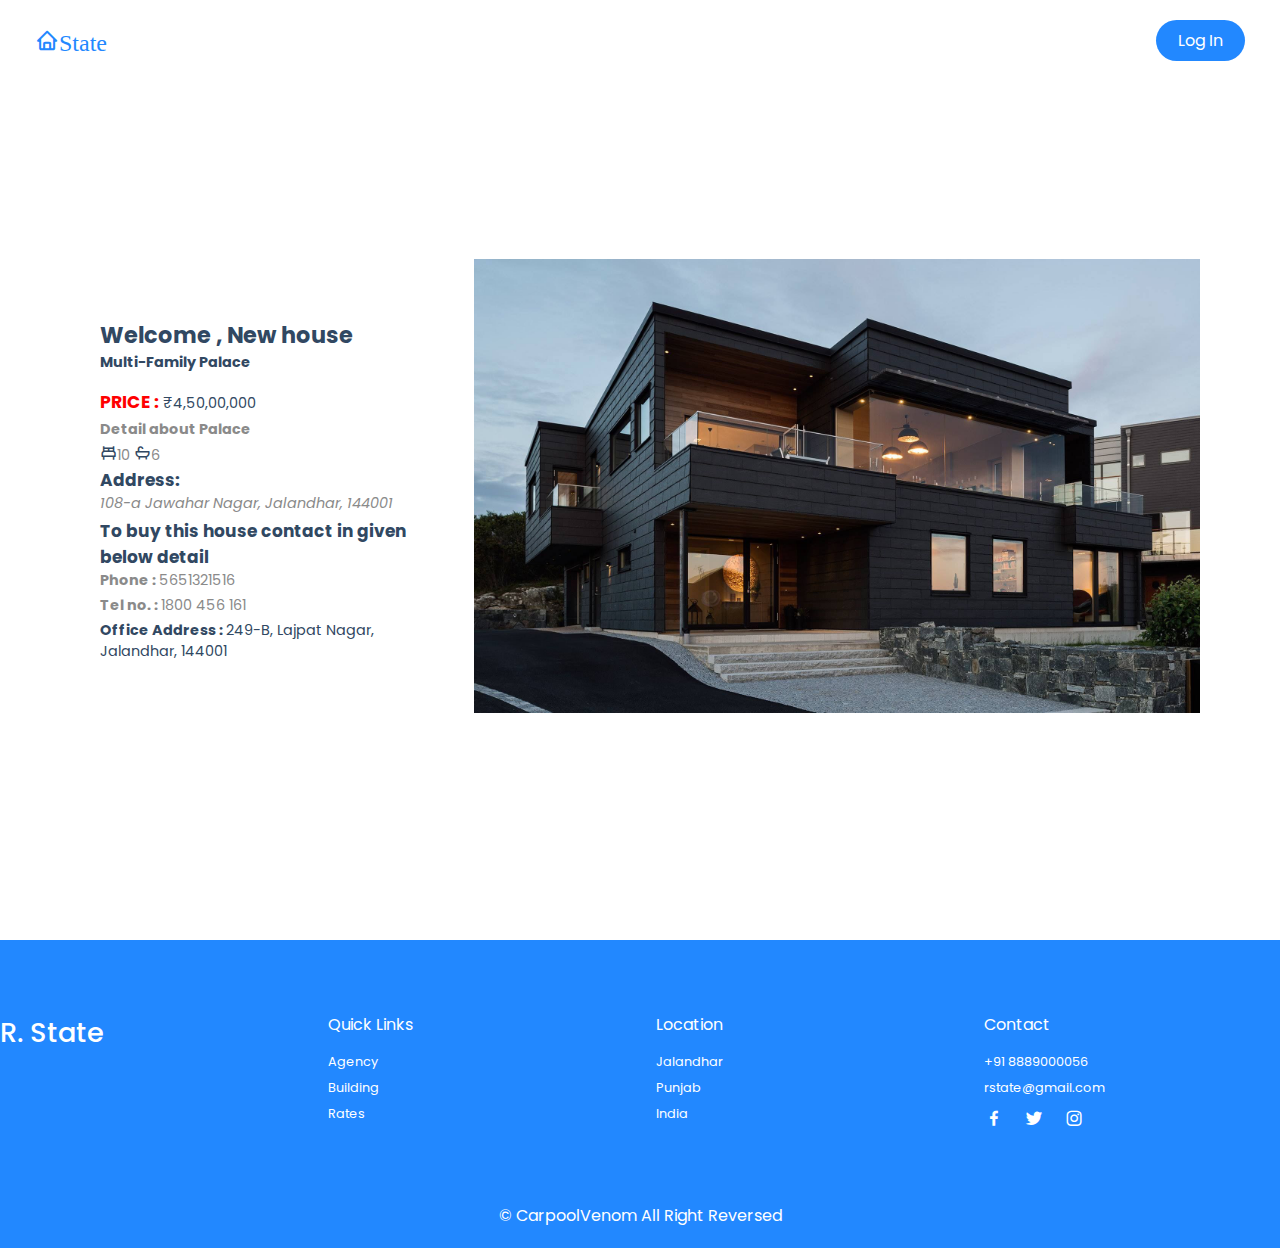
<file: house3.html>
<!DOCTYPE html>
<html lang="en">
<head>
    <meta charset="UTF-8">
    <meta http-equiv="X-UA-Compatible" content="IE=edge">
    <meta name="viewport" content="width=device-width, initial-scale=1.0">
    <title>Sign Up</title>
    <link rel="stylesheet" href="property.css ">
    <link rel="stylesheet"
  href="https://cdn.jsdelivr.net/npm/boxicons@latest/css/boxicons.min.css">

</head>
<body>
    <header>
        <div class="nav container">
            <a href="property.html" class="logo"><i class='bx bx-home'>State</i></a>
            
            <a href="login.html" class="btn">Log In</a>
        </div>
    </header>
    <div class="login container">
        <div class="login-container">
            <b><h2>Welcome , New house</h2>
                <p> Multi-Family Palace</p></b>
            <form action="">
                <P><b style="color: red; font-size:larger">PRICE : </b>₹4,50,00,000</P>
                <b><span>Detail about Palace</span></b>
                <b><i class='bx bx-bed'><span>10</span></i>
                    <i class='bx bx-bath'><span>6</span></i></b>
                <b>Address:</b>
                <span><Address>108-a Jawahar Nagar, Jalandhar, 144001 </Address></span>
                <b>To buy this house contact in given below detail</b>
                <span><b>Phone : </b> 5651321516</span>
                <span><b>Tel no. : </b>1800 456 161</span>
                <p><b>Office Address : </b>249-B, Lajpat Nagar, Jalandhar, 144001</p>
            </form>
        </div>
        <div class="login-image">
            <img src="img1/bg2.jpg" alt="">
        </div>
    </div>
    
    <section class="footer">
        <div class="footer-container container">
            <h2>R. State</h2>
            <div class="footer-box">
                <h3>Quick Links</h3>
                <a href="#">Agency</a>
                <a href="#">Building</a>
                <a href="#">Rates</a>
            </div>
            <div class="footer-box">
                <h3>Location</h3>
                <a href="#">Jalandhar</a>
                <a href="#">Punjab</a>
                <a href="#">India</a>
            </div>
            <div class="footer-box">
                <h3>Contact</h3>
                <a href="#">+91 8889000056</a>
                <a href="#">rstate@gmail.com</a>
                <div class="social">
                    <a href="#"><i class='bx bxl-facebook' ></i></a>
                    <a href="#"><i class='bx bxl-twitter' ></i></a>
                    <a href="#"><i class='bx bxl-instagram' ></i></a>
                </div>
            </div>
        </div>
    </section>
    <!-- copyright -->
    <div class="copyright">
        <p>&#169; CarpoolVenom All Right Reversed</p>
    </div>
    
</body>
</html>
</file>
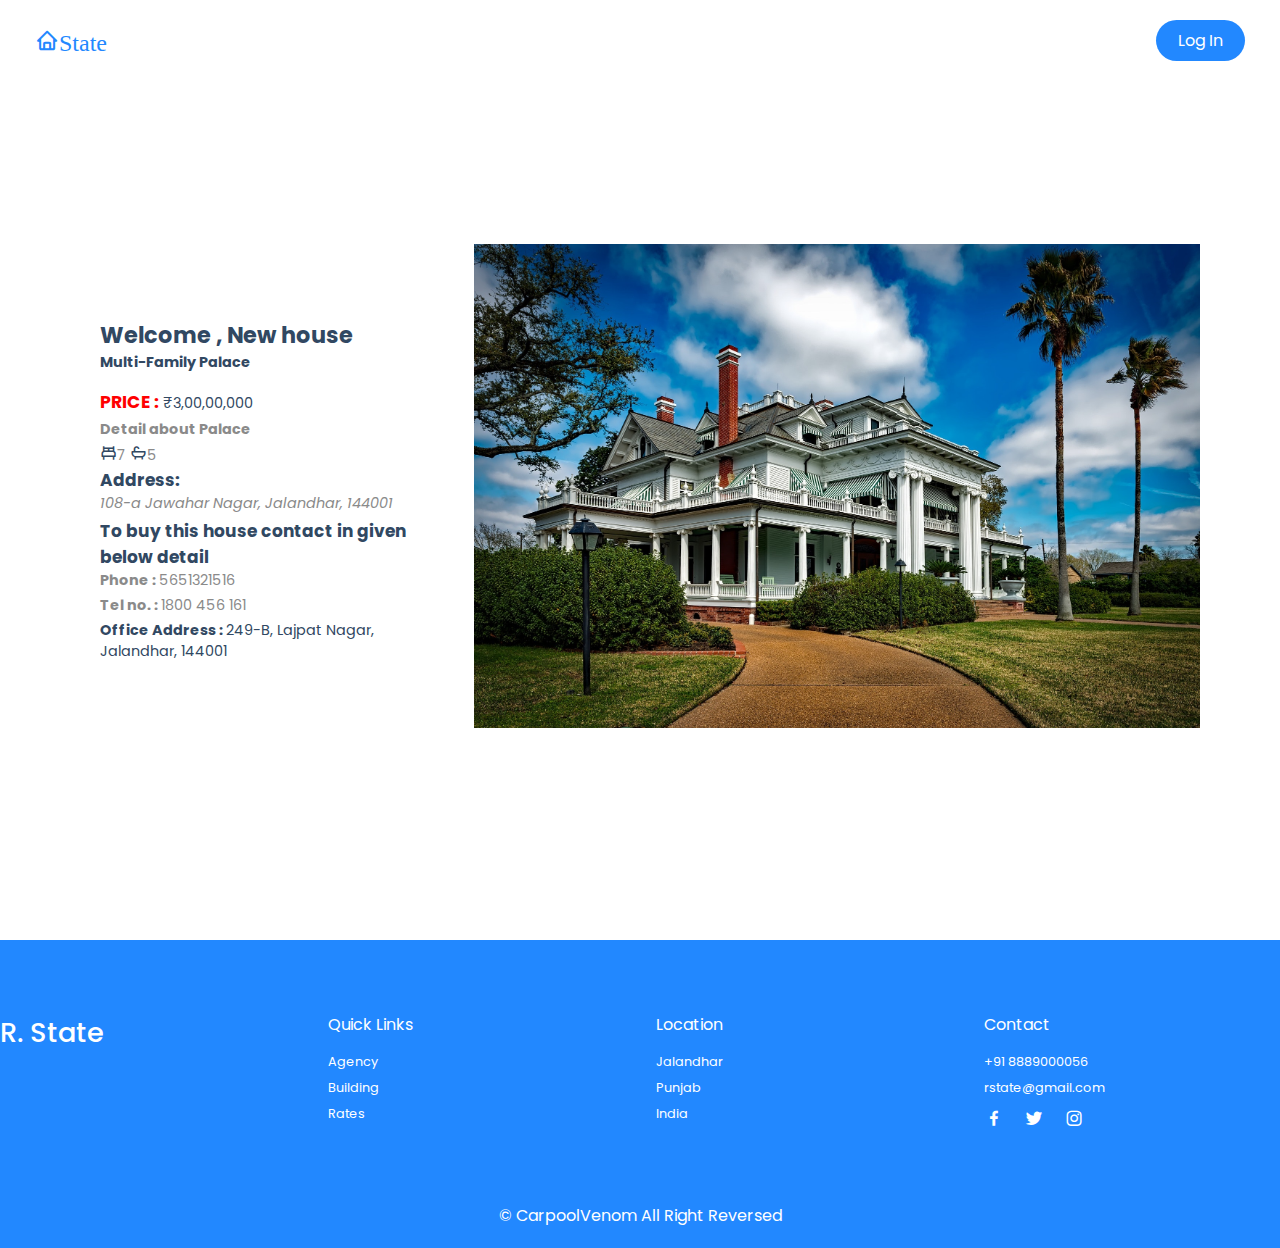
<file: house4.html>
<!DOCTYPE html>
<html lang="en">
<head>
    <meta charset="UTF-8">
    <meta http-equiv="X-UA-Compatible" content="IE=edge">
    <meta name="viewport" content="width=device-width, initial-scale=1.0">
    <title>Sign Up</title>
    <link rel="stylesheet" href="property.css ">
    <link rel="stylesheet"
  href="https://cdn.jsdelivr.net/npm/boxicons@latest/css/boxicons.min.css">

</head>
<body>
    <header>
        <div class="nav container">
            <a href="property.html" class="logo"><i class='bx bx-home'>State</i></a>
            
            <a href="login.html" class="btn">Log In</a>
        </div>
    </header>
    <div class="login container">
        <div class="login-container">
            <b><h2>Welcome , New house</h2>
                <p> Multi-Family Palace</p></b>
            <form action="">
                <P><b style="color: red; font-size:larger">PRICE : </b>₹3,00,00,000</P>
                <b><span>Detail about Palace</span></b>
                <b><i class='bx bx-bed'><span>7</span></i>
                    <i class='bx bx-bath'><span>5</span></i></b>
                <b>Address:</b>
                <span><Address>108-a Jawahar Nagar, Jalandhar, 144001 </Address></span>
                <b>To buy this house contact in given below detail</b>
                <span><b>Phone : </b> 5651321516</span>
                <span><b>Tel no. : </b>1800 456 161</span>
                <p><b>Office Address : </b>249-B, Lajpat Nagar, Jalandhar, 144001</p>
            </form>
        </div>
        <div class="login-image">
            <img src="img1/33.jpg" alt="">
        </div>
    </div>
    
    <section class="footer">
        <div class="footer-container container">
            <h2>R. State</h2>
            <div class="footer-box">
                <h3>Quick Links</h3>
                <a href="#">Agency</a>
                <a href="#">Building</a>
                <a href="#">Rates</a>
            </div>
            <div class="footer-box">
                <h3>Location</h3>
                <a href="#">Jalandhar</a>
                <a href="#">Punjab</a>
                <a href="#">India</a>
            </div>
            <div class="footer-box">
                <h3>Contact</h3>
                <a href="#">+91 8889000056</a>
                <a href="#">rstate@gmail.com</a>
                <div class="social">
                    <a href="#"><i class='bx bxl-facebook' ></i></a>
                    <a href="#"><i class='bx bxl-twitter' ></i></a>
                    <a href="#"><i class='bx bxl-instagram' ></i></a>
                </div>
            </div>
        </div>
    </section>
    <!-- copyright -->
    <div class="copyright">
        <p>&#169; CarpoolVenom All Right Reversed</p>
    </div>
    
</body>
</html>
</file>
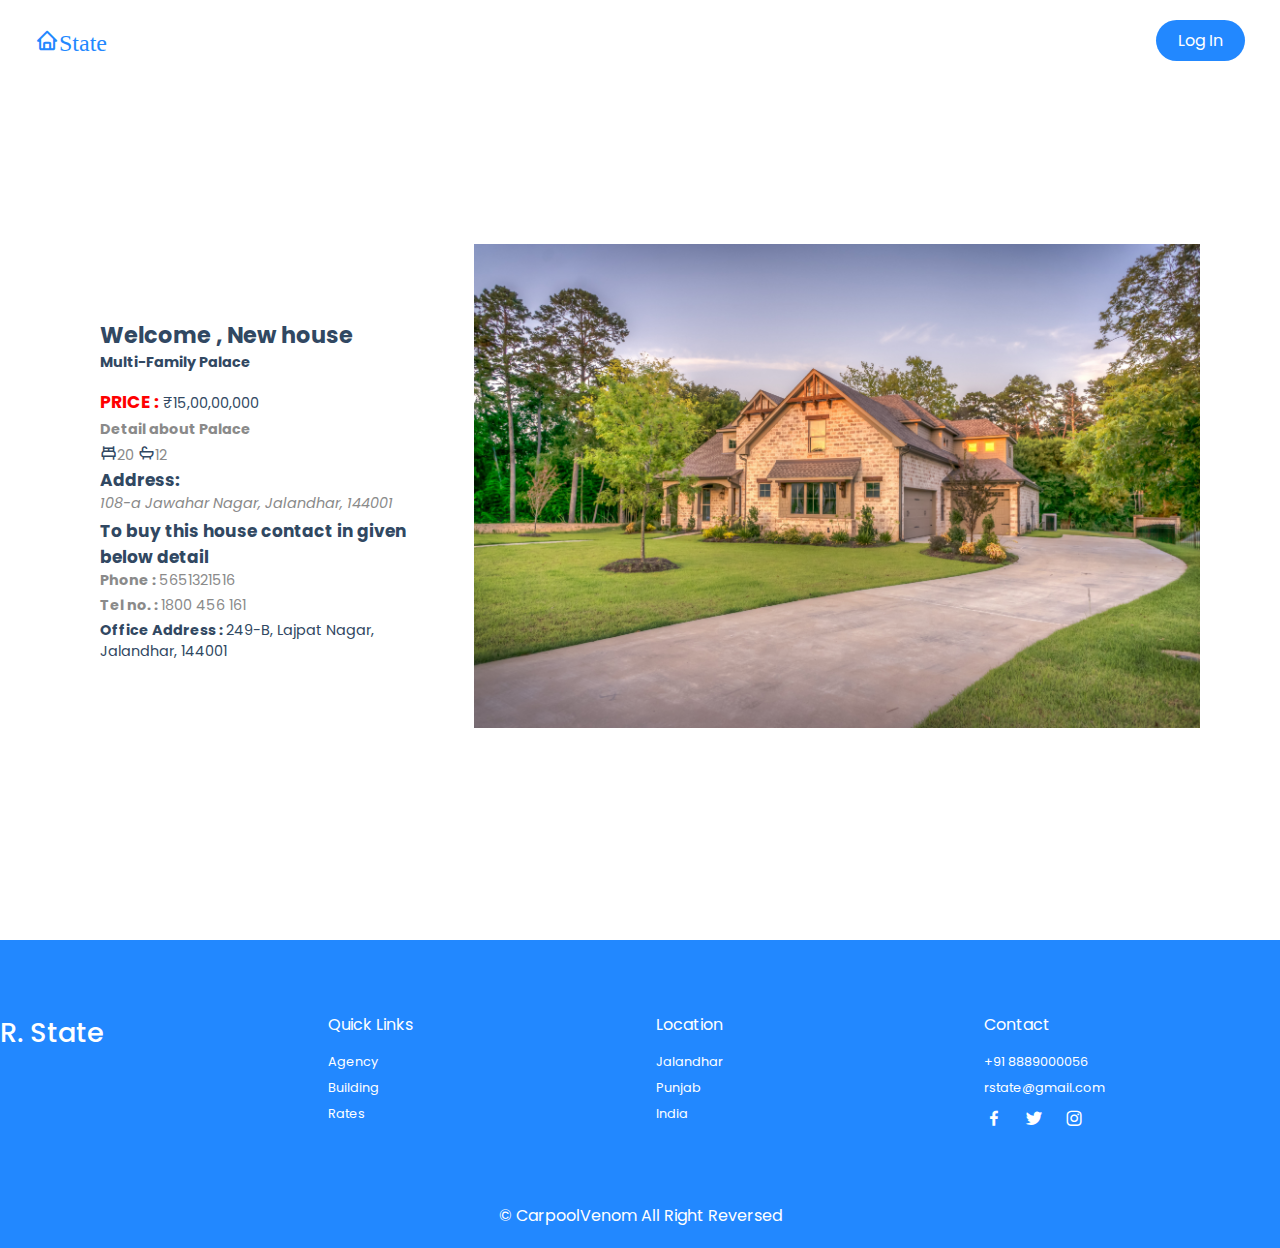
<file: house6.html>
<!DOCTYPE html>
<html lang="en">
<head>
    <meta charset="UTF-8">
    <meta http-equiv="X-UA-Compatible" content="IE=edge">
    <meta name="viewport" content="width=device-width, initial-scale=1.0">
    <title>Sign Up</title>
    <link rel="stylesheet" href="property.css ">
    <link rel="stylesheet"
  href="https://cdn.jsdelivr.net/npm/boxicons@latest/css/boxicons.min.css">

</head>
<body>
    <header>
        <div class="nav container">
            <a href="property.html" class="logo"><i class='bx bx-home'>State</i></a>
            
            <a href="login.html" class="btn">Log In</a>
        </div>
    </header>
    <div class="login container">
        <div class="login-container">
            <b><h2>Welcome , New house</h2>
                <p> Multi-Family Palace</p></b>
            <form action="">
                <P><b style="color: red; font-size:larger">PRICE : </b>₹15,00,00,000</P>
                <b><span>Detail about Palace</span></b>
                <b><i class='bx bx-bed'><span>20</span></i>
                    <i class='bx bx-bath'><span>12</span></i></b>
                <b>Address:</b>
                <span><Address>108-a Jawahar Nagar, Jalandhar, 144001 </Address></span>
                <b>To buy this house contact in given below detail</b>
                <span><b>Phone : </b> 5651321516</span>
                <span><b>Tel no. : </b>1800 456 161</span>
                <p><b>Office Address : </b>249-B, Lajpat Nagar, Jalandhar, 144001</p>
            </form>
        </div>
        <div class="login-image">
            <img src="img1/66.jpg" alt="">
        </div>
    </div>
    
    <section class="footer">
        <div class="footer-container container">
            <h2>R. State</h2>
            <div class="footer-box">
                <h3>Quick Links</h3>
                <a href="#">Agency</a>
                <a href="#">Building</a>
                <a href="#">Rates</a>
            </div>
            <div class="footer-box">
                <h3>Location</h3>
                <a href="#">Jalandhar</a>
                <a href="#">Punjab</a>
                <a href="#">India</a>
            </div>
            <div class="footer-box">
                <h3>Contact</h3>
                <a href="#">+91 8889000056</a>
                <a href="#">rstate@gmail.com</a>
                <div class="social">
                    <a href="#"><i class='bx bxl-facebook' ></i></a>
                    <a href="#"><i class='bx bxl-twitter' ></i></a>
                    <a href="#"><i class='bx bxl-instagram' ></i></a>
                </div>
            </div>
        </div>
    </section>
    <!-- copyright -->
    <div class="copyright">
        <p>&#169; CarpoolVenom All Right Reversed</p>
    </div>
    
</body>
</html>
</file>
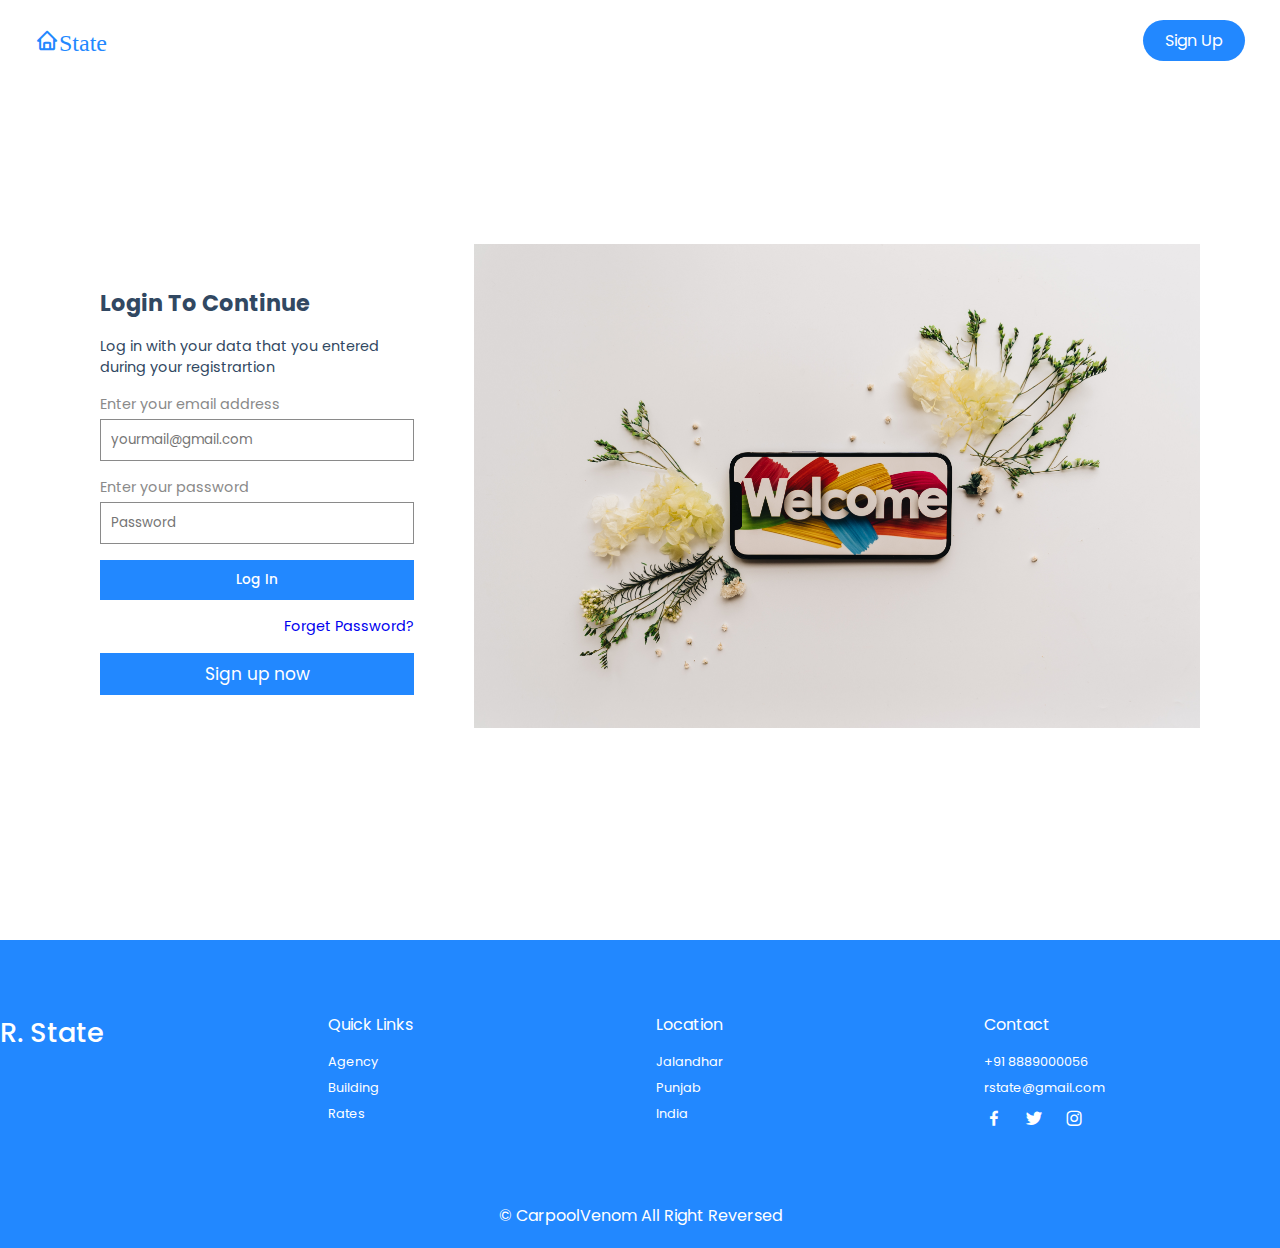
<file: login.html>
<!DOCTYPE html>
<html lang="en">
<head>
    <meta charset="UTF-8">
    <meta http-equiv="X-UA-Compatible" content="IE=edge">
    <meta name="viewport" content="width=device-width, initial-scale=1.0">
    <title>Log In</title>
    <link rel="stylesheet" href="property.css ">
    <link rel="stylesheet"
  href="https://cdn.jsdelivr.net/npm/boxicons@latest/css/boxicons.min.css">

</head>
<body>
    <header>
        <div class="nav container">
            <a href="property.html" class="logo"><i class='bx bx-home'>State</i></a>
            
            <a href="sign-up.html" class="btn">Sign Up</a>
        </div>
    </header>
    <!-- login -->
    <div class="login container">
        <div class="login-container">
            <h2>Login To Continue</h2>
            <p>Log in with your data that you entered <br>during your registrartion</p>
            <!-- login form -->
            <form action="">
                <span>Enter your email address</span>
                <input type="email" name="" id="" placeholder="yourmail@gmail.com" required>
                <span>Enter your password</span>
                <input type="password" name="" id="" placeholder="Password" required>
                <input type="submit" value="Log In" class="buttom">
                <a href="#">Forget Password?</a>
            </form>
            <a href="sign-up.html" class="btn">Sign up now</a>
        </div>
        <!-- image -->
        <div class="login-image">
            <img src="img1/welcome.jpg" alt="">
        </div>
    </div>
    
    <section class="footer">
        <div class="footer-container container">
            <h2>R. State</h2>
            <div class="footer-box">
                <h3>Quick Links</h3>
                <a href="#">Agency</a>
                <a href="#">Building</a>
                <a href="#">Rates</a>
            </div>
            <div class="footer-box">
                <h3>Location</h3>
                <a href="#">Jalandhar</a>
                <a href="#">Punjab</a>
                <a href="#">India</a>
            </div>
            <div class="footer-box">
                <h3>Contact</h3>
                <a href="#">+91 8889000056</a>
                <a href="#">rstate@gmail.com</a>
                <div class="social">
                    <a href="#"><i class='bx bxl-facebook' ></i></a>
                    <a href="#"><i class='bx bxl-twitter' ></i></a>
                    <a href="#"><i class='bx bxl-instagram' ></i></a>
                </div>
            </div>
        </div>
    </section>
    <!-- copyright -->
    <div class="copyright">
        <p>&#169; CarpoolVenom All Right Reversed</p>
    </div>
    
</body>
</html>
</file>
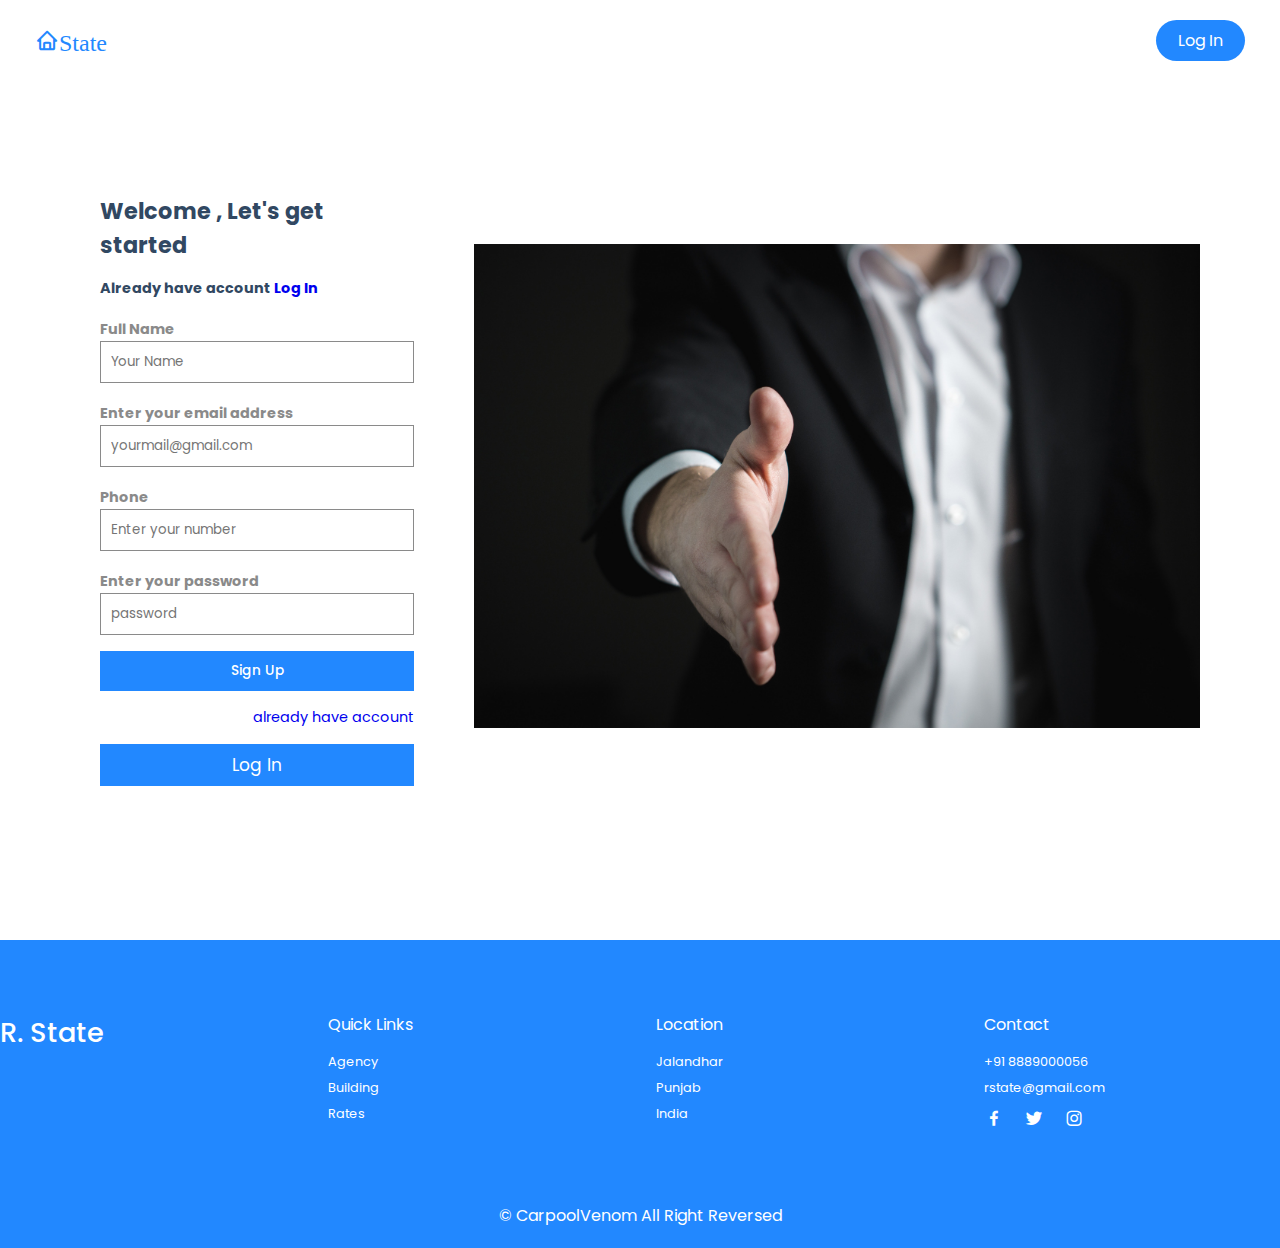
<file: sign-up.html>
<!DOCTYPE html>
<html lang="en">
<head>
    <meta charset="UTF-8">
    <meta http-equiv="X-UA-Compatible" content="IE=edge">
    <meta name="viewport" content="width=device-width, initial-scale=1.0">
    <title>Sign Up</title>
    <link rel="stylesheet" href="property.css ">
    <link rel="stylesheet"
  href="https://cdn.jsdelivr.net/npm/boxicons@latest/css/boxicons.min.css">

</head>
<body>
    <header>
        <div class="nav container">
            <a href="property.html" class="logo"><i class='bx bx-home'>State</i></a>
            
            <a href="login.html" class="btn">Log In</a>
        </div>
    </header>
    <!-- login -->
    <div class="login container">
        <div class="login-container">
            <h2>Welcome , Let's get started</h2>
            <b><u></u><p>Already have account <a href="login.html">Log In</a></p></u></b>
            <!-- login form -->
            <form action="">
                <b><u></u><span>Full Name</span></u></b>
                <input type="text" name="" id="" placeholder="Your Name" required>
                <b><u></u><span>Enter your email address</span></u></b>
                <input type="email" name="" id="" placeholder="yourmail@gmail.com" required>
                <b><u></u><span>Phone</span></u></b>
                <input type="tel" name="" id="" placeholder="Enter your number" required>
                <b><u></u><span>Enter your password</span></u></b>
                <input type="password" name="" id="" placeholder="password" required>
                <input type="submit" value="Sign Up" class="buttom">
                <a href="login.html">already have account</a>
            </form>
            <a href="login.html" class="btn">Log In</a>
        </div>
        <!-- image -->
        <div class="login-image">
            <img src="img1/sign.jpg" alt="">
        </div>
    </div>
    
    <section class="footer">
        <div class="footer-container container">
            <h2>R. State</h2>
            <div class="footer-box">
                <h3>Quick Links</h3>
                <a href="#">Agency</a>
                <a href="#">Building</a>
                <a href="#">Rates</a>
            </div>
            <div class="footer-box">
                <h3>Location</h3>
                <a href="#">Jalandhar</a>
                <a href="#">Punjab</a>
                <a href="#">India</a>
            </div>
            <div class="footer-box">
                <h3>Contact</h3>
                <a href="#">+91 8889000056</a>
                <a href="#">rstate@gmail.com</a>
                <div class="social">
                    <a href="#"><i class='bx bxl-facebook' ></i></a>
                    <a href="#"><i class='bx bxl-twitter' ></i></a>
                    <a href="#"><i class='bx bxl-instagram' ></i></a>
                </div>
            </div>
        </div>
    </section>
    <!-- copyright -->
    <div class="copyright">
        <p>&#169; CarpoolVenom All Right Reversed</p>
    </div>
    
</body>
</html>
</file>
<file: property.css>
@import url('https://fonts.googleapis.com/css2?family=Poppins:wght@100&display=swap');
*{
  font-family: 'Poppins', sans-serif;
  margin: 0;
  padding: 0;
  box-sizing: border-box;
  scroll-behavior: smooth;
  scroll-padding-top: 48px;
  list-style: none;
  text-decoration: none;
}
:root {
    --main-color:#2288ff;
    --second-color:#192f6a;
    --text-color:#314862;
    --bg-color:#fff;
    --box-shadow:2px 2px 18px rgb(14 52 54 / 15%);
}

img{
    width: 100%;
}

body{
    color: var(--text-color);
}

section{
    padding: 72px 0 48px;
}
.container{
    min-width: 1068px;
    margin-left: auto;
    margin-right: auto;
}

header{
    display: block;
    width: 100%;
    background: var(--bg-color);
    position: fixed;
    top: 0;
    left: 0;
    z-index: 100;
}

.nav{
    display: flex;
    align-items: center;
    justify-content: space-between;
    padding: 20px 35px;
}

.logo{
    display: flex;
    align-items: center;
    column-gap: 8px;
    font-size: 16px;
    font-weight: 700;
    color: var(--text-color);
    text-transform: uppercase;
}

.logo .bx{
    font-size: 24px;
    color: var(--main-color);
}

.navbar{
    display: flex;
}

.navbar a{
    padding: 8px 17px;
    text-align: auto;
    color: var(--text-color);
    font-size: 16px;
    text-transform: uppercase;
    font-weight: 500%;
}
.navbar a:hover{
    color: var(--main-color);
}

#menu-icon{
    font-size: 24px;
    cursor: pointer;
    display: none;
}

#menu{
    display: none;
}

.btn{
    padding: 8px 22px;
    background: var(--main-color);
    color: var(--bg-color);
    border-radius: 80px;
}

.btn:hover{
    background: #3492fd;

}

.home{
    margin-top: 80px ;
    background: url(img1/11.jpg);
    background-repeat: no-repeat;
    background-size: cover;
    background-position: center;
    height: 440px;
    border-radius: 24px;
    display: flex;
    align-items: center;
}

.home-text{
    padding-left: 35px;
}

.home-text h1{
    color: rgb(132, 0, 0);
    font-size: 32px;
    margin-bottom: 16px;
}

.about{
    display: grid;
    grid-template-columns: repeat(auto-fit,minmax(18px,auto));
    gap:32px;
}

.about-img img{
    border-radius: 48px 0 48px 48px;
}

.about-text span{
    font-size: 16px;
    text-transform: uppercase;
    font-weight: 500;
    color: var(--main-color);
}

.about-text h2{
    font-size: 27.2px;
}

.about-text p{
    font-size: 15px;
    margin: 16px 0 16px;
}

.sales{
    display: grid;
    grid-template-columns: repeat(auto-fit,minmax(240px,auto));
    gap:38.4px;
}

.sales .box{
    padding: 200px;
    background: var(--bg-color);
    box-shadow: var(--box-shadow);
    text-align: center;
    border-radius: 32px;
}

.sales .box:hover{
    background: var(--main-color);
    color: var(--bg-color);
    transition: 0.4s all linear;
}

.sales .box .bx{
    padding: 10px;
    border-radius: 50%;
    background: #f6f6fe;
    color: var(--main-color);
    font-size: 20px;
}

.sales .box h3{
    font-size: 17.6px;
    margin: 16px 0 6.4px;
}

.sales .box p{
    font-size: 15px;
}

.heading{
    text-align: center;
    margin-bottom: 32px;
}

.heading span{
    font-weight: 500;
    color: var(--main-color);
}

.heading h2{
    font-size: 27.2px;
}

.heading p{
    font-size: 15px;
}

.properties{
    background: #fbfbfb;
    border-radius: 32px;
}

.properties-container{
    display: grid;
    grid-template-columns: repeat(auto-fit,minmax(240px,auto));
    gap:48px;
    padding: 0 50px;
}

.properties-container .box{
    background-color: var(--bg-color);
    padding: 10px;
    border-radius: 16px;
    box-shadow: var(--box-shadow);
}

.properties-container .box:hover{
    transform: translateY(-10px);
    transition: 0.5s;
}

.properties-container .box img{
    border-radius: 16px;
    height: 220px;
    object-fit: cover;
    object-position: center;
}

.properties-container .box h3{
    font-size: 16px;
    font-weight: 600;
    float: right;
}

.properties-container.box .content{
    display: flex;
    justify-content: space-between;
    margin-top: 32px;
}

.properties-container .box .content .text h3{
    font-weight: 500;
}

.properties-container .box .content .text p{
    font-size: 12.8px;
}

.properties-container .box .content .icon{
    display: flex;
    align-items: center;
    column-gap: 16px;
}

.properties-container .box .content .icon{
    display: flex;
    align-items: center;
    font-size: 20px;
}
.properties-container .box .content .icon span{
    font-size: 12px;
    font-weight: 500;
    margin-left: 4px;
}

.newsletter{
    display: flex;
    flex-direction: column;
    align-items: center;
    row-gap: 32px;
    justify-content: center;
    align-items: center;
}

.newsletter h2{
    font-size: 27.2px;
}

.newsletter form{
    background: var(--bg-color);
    box-shadow: var(--box-shadow);
    padding: 6px 10px;
    border-radius: 80px;
}

.newsletter form input{
    border: none;
    outline: none;
    font-size: 16px; 
}
.newsletter #email-box{
    width: 280px;
}
.newsletter .btn{
    padding: 12px 34px;
    font-weight: 500;
    text-transform: uppercase;
}
.footer{
    background: var(--main-color);
    color: var(--bg-color);
    border-radius: 0 0 0 0;
}
.footer-container{
    display: grid;
    grid-template-columns: repeat(auto-fit,minmax(240px,auto));
    gap: 32px;
}
.footer-container h2{
    font-size: 27.2px;
    font-weight: 500;
}
.footer-box{
    display: flex;
    flex-direction: column;
}
.footer-box h3{
    margin-bottom: 16px;
    font-size: 16px;
    font-weight: 400;
}
.footer-box a{
    font-size: 12.8px;
    color: var(--bg-color);
    font-weight: 400;
    margin-bottom: 8px;
}
.footer-box a:hover{
    color: var(--text-color);
}
.social a{
    font-size: 20px;
    margin-right: 16px;
}
.social a:hover{
    color: var(--second-color);
}
.copyright{
    padding: 20px;
    text-align: center;
    color: var(--bg-color);
    background: var(--main-color);
}
/* login */
.login{
    display: grid;
    grid-template-columns: 0.4fr 1fr;
    align-items: center;
    min-height: 100vh;
    margin-top: 2.5rem;
    margin-left: 100px;
    margin-right: 80px;
    font-size: larger;
}
.login-container{
    display: flex;
    flex-direction: column;
    row-gap: 1rem;
    font-size: 17px;
}
.login-container h2{
    font-size: 1.4rem;
}
.login-container p{
    font-size: 0.9rem;
}
.login-container form{
    display: flex;
    flex-direction: column;
}
.login-container form span{
    font-size: 0.9rem;
    color:#8a8a8a;
    margin-bottom: 4px;
}
.login-container form input{
    border: 1px solid #8a8a8a;
    outline: none;
    padding: 10px;
    margin-bottom: 1rem;
    background: var(--bg-color);
}
.login-container form .buttom{
    outline: none;
    border: none;
    background: var(--main-color);
    color: var(--bg-color);
    font-size: 0.85rem;
    font-weight: 500;
}
.login-container form .buttom:hover{
    background: #3492fd;
}
.login-container form a{
    font-size: 0.9rem;
    text-align: right;
}
.login-container .btn{
    border-radius: 0;
    text-align: center;
}
.login-image{
    margin-left: 60px;
    border-radius: 2rem 2rem 2rem 2rem;
}
</file>
